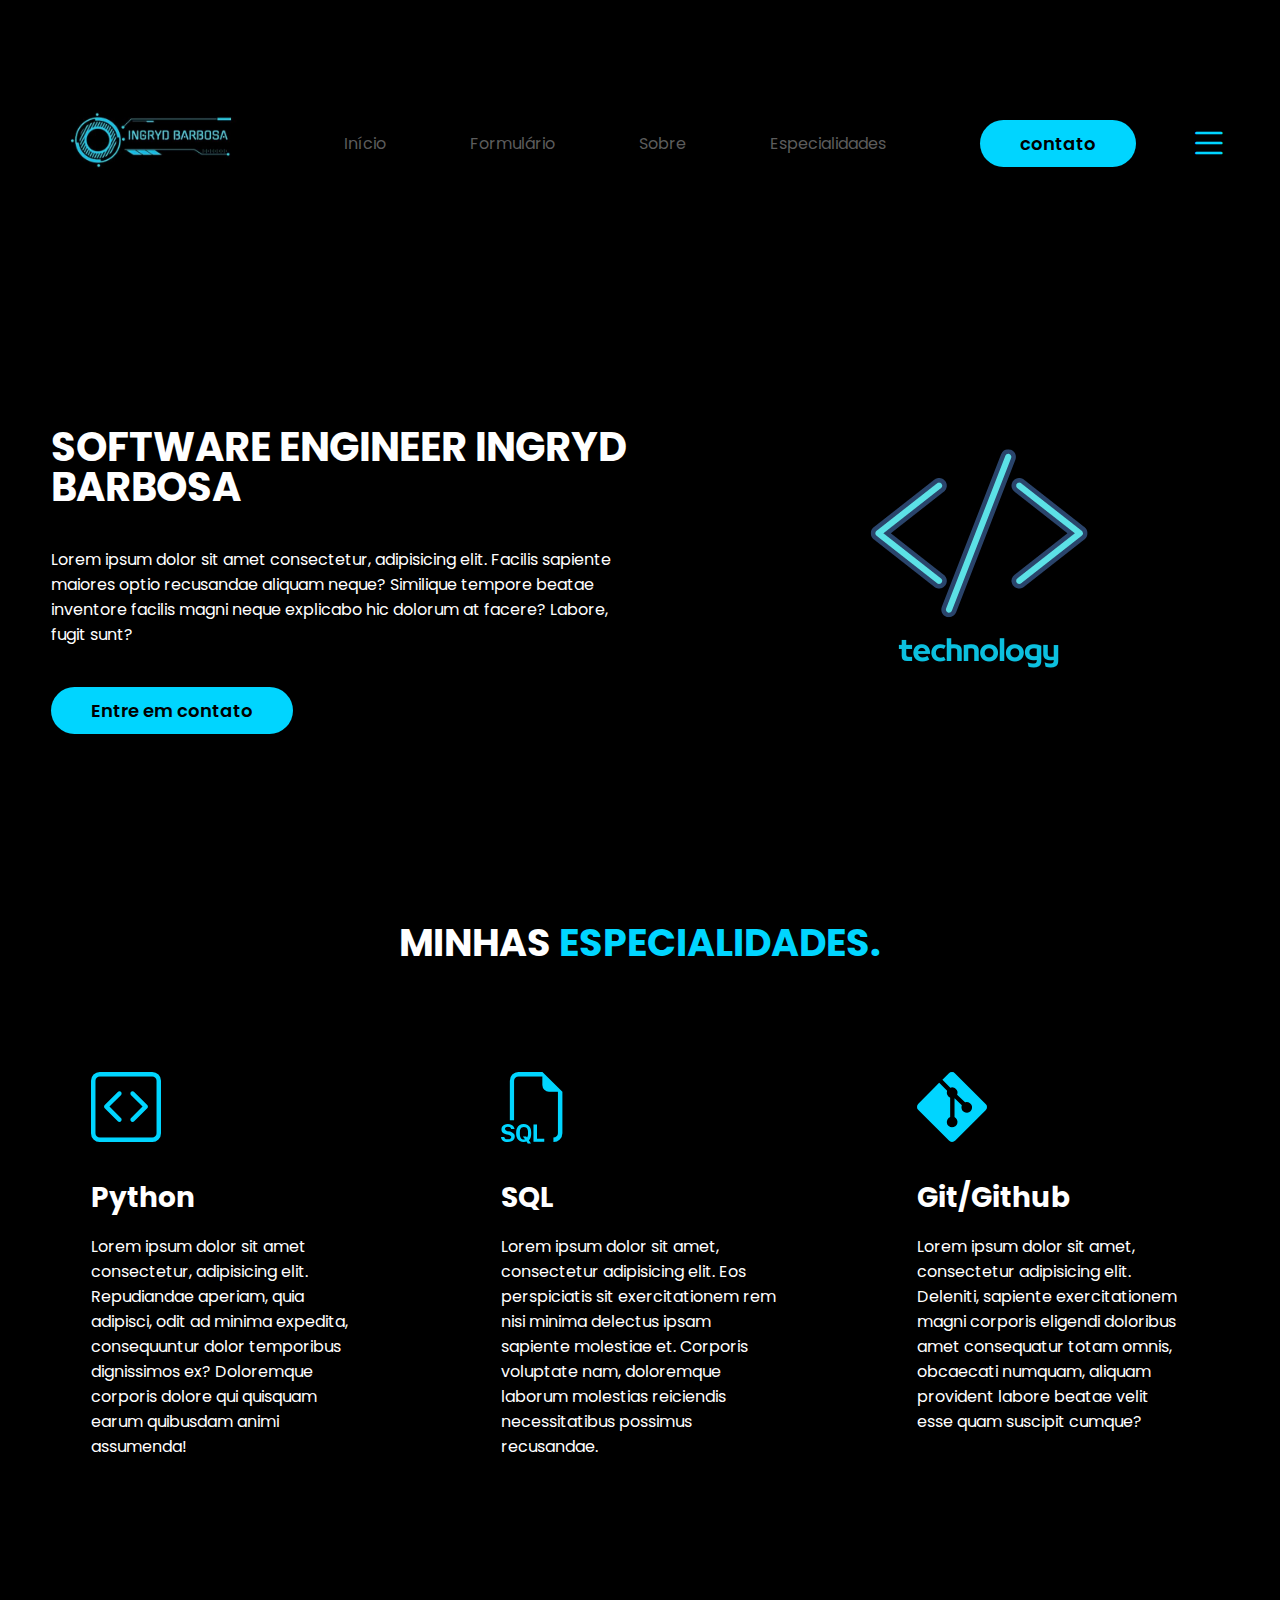
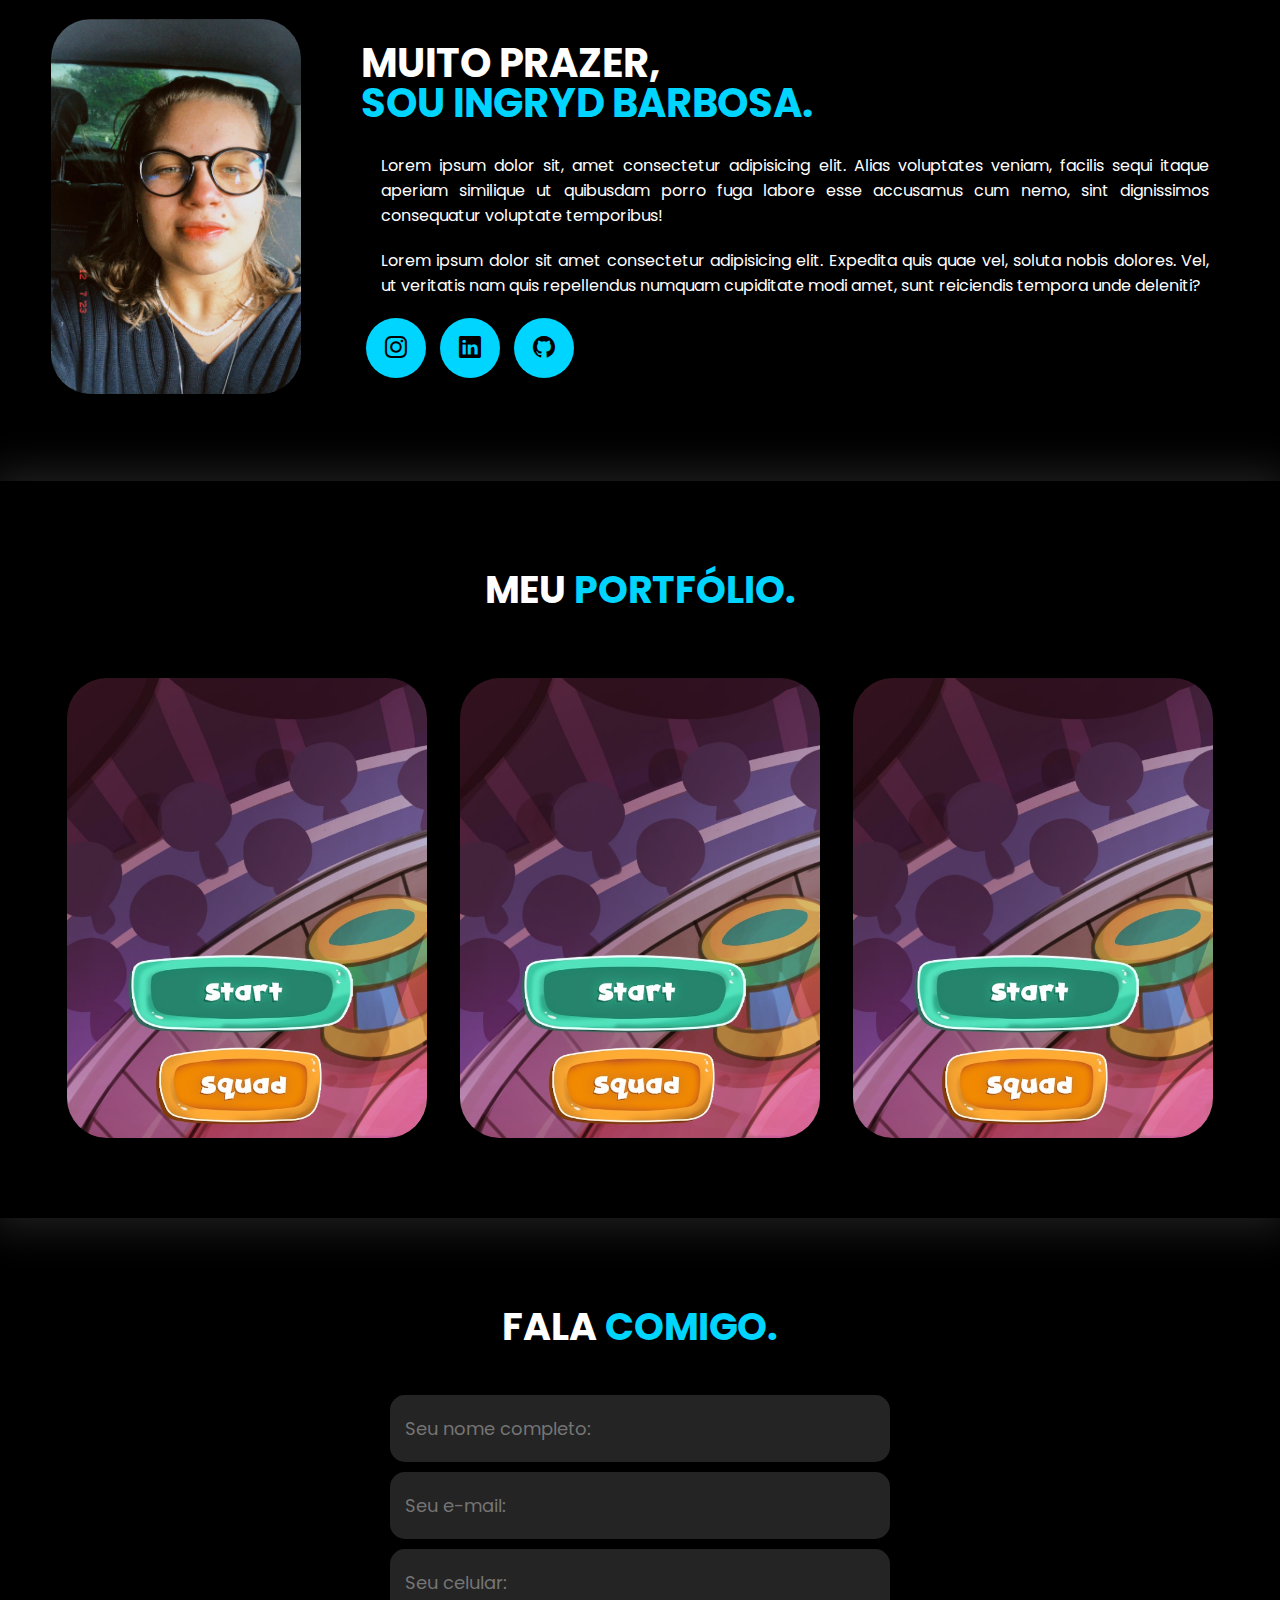
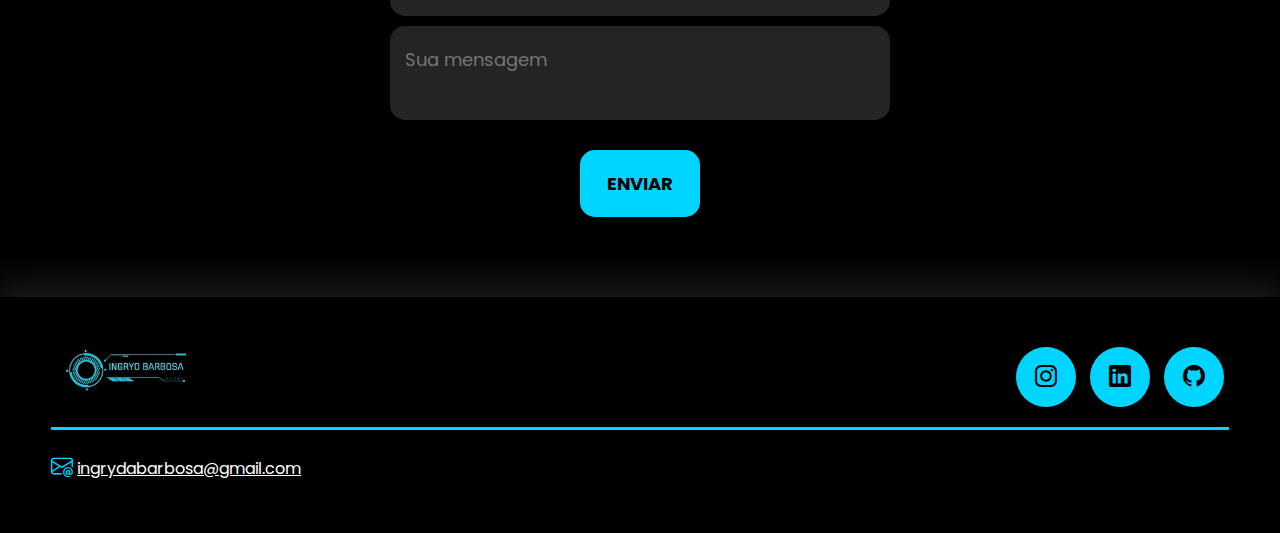
<file: index.html>
<!DOCTYPE html>
<html lang="pt-br">
<head>
    <meta charset="UTF-8">
    <meta name="viewport" content="width=device-width, initial-scale=1.0">
    <!--GOOGLE FONTS--><link rel="preconnect" href="https://fonts.googleapis.com">
<link rel="preconnect" href="https://fonts.gstatic.com" crossorigin>
<link href="https://fonts.googleapis.com/css2?family=Poppins:ital,wght@0,100;0,200;0,300;0,400;0,500;0,600;0,700;0,800;0,900;1,100;1,200;1,300;1,400;1,500;1,600;1,700;1,800;1,900&display=swap" rel="stylesheet">
   <!--bottstrap icons--> <link rel="stylesheet" href="https://cdn.jsdelivr.net/npm/bootstrap-icons@1.11.3/font/bootstrap-icons.min.css">    
   <link rel="stylesheet" href="styles.css">
    <title>portfólio</title>
</head>

    <script src="menu.js" defer></script>


<body>
    <header>
        <div class="interface">
            <div class="logo">
                <a href="#">
                    <img src="img/Ingryd Barbosa.jpg" alt="logo" width="200" height="200"> 

                </a>

            </div> <!--logo-->
            <nav class=" menu-desktop">
                <ul>
                    <li><a href="index.html">Início</a></li>
                    <li><a href="formulario.html">Formulário</a></li>
                    <li><a href="sobre.html">Sobre</a></li>
                    <li><a href="especialidades.html">Especialidades</a></li>
                </ul>
            </nav>

            <div class="btn-contato">
                <a href="#">
                    <button>contato</button>
                </a>

        </div> <!--btn-contato-->

        <div class="btn-abrir-menu" id="btn-menu">
            <i class="bi bi-list"></i>
        </div>

        <div class="menu-mobile" id="menu-mobile">
            <div class="btn-fechar">
                <i class="bi bi-x-lg"></i>
            </div>

            <nav >
                <ul>
                    <li><a href="index.html">Início</a></li>
                    <li><a href="formulario.html">Formulário</a></li>
                    <li><a href="sobre.html">Sobre</a></li>
                    <li><a href="especialidades.html">Especialidades</a></li>
                    <li><a href="#">contato</a></li>
                </ul>
            </nav>

        </div> <!--menu-mobile-->

        <div class="overlay-menu" id="overlay-menu"></div>

        </div> <!--interface-->
    </header>
    
    <main>
        <section class="topo-do-site">
            <div class="interface">
                <div class="flex">
                    <div class="txt-topo-site">
                        <h1>SOFTWARE ENGINEER INGRYD BARBOSA</h1>
                        <p>Lorem ipsum dolor sit amet consectetur, adipisicing elit. Facilis sapiente maiores optio recusandae aliquam neque?
                             Similique tempore beatae inventore facilis magni neque explicabo hic dolorum at facere? Labore, fugit sunt?</p>
                        <div class="btn-contato">
                            <a href="#">
                                <button>Entre em contato</button>
                            </a>
                            </div><!--txt-topo-site-->
                        </div>

                    <div class="img-topo-site">
                        <img src="img/Dev Barbosa (2).png" alt="" width="500" height="500">
                        
                    </div><!--img-topo-site-->

                </div><!--flex-->

            </div> <!--interface-->
        </section>

        <section class="especialidades">
            <div class="interface">
                <h2 class="titulo">MINHAS <span>ESPECIALIDADES.</span></h2>
                <div class="flex">

                    <div class="especialidade-box">
                        <i class="bi bi-code-square"></i>
                        <h3>Python</h3>
                        <p>Lorem ipsum dolor sit amet consectetur, adipisicing elit. Repudiandae aperiam, quia adipisci, odit ad minima expedita, consequuntur dolor temporibus dignissimos ex? Doloremque corporis dolore qui quisquam earum quibusdam animi assumenda!</p>
                   </div><!--especialidades.box-->


                    
                    <div class="especialidade-box">
                        <i class="bi bi-filetype-sql"></i>
                        <h3>SQL</h3>
                        <p>Lorem ipsum dolor sit amet, consectetur adipisicing elit. Eos perspiciatis sit exercitationem rem nisi minima delectus ipsam sapiente molestiae et. Corporis voluptate nam, doloremque laborum molestias reiciendis necessitatibus possimus recusandae.</p>
                    </div> <!--especialidades.box-->

                    
                    <div class="especialidade-box">
                        <i class="bi bi-git"></i>
                        <h3>Git/Github</h3>
                        <p>Lorem ipsum dolor sit amet, consectetur adipisicing elit. Deleniti, sapiente exercitationem magni corporis eligendi doloribus amet consequatur totam omnis, obcaecati numquam, aliquam provident labore beatae velit esse quam suscipit cumque?</p>
                    </div>

                    

                </div><!--flex-->

            </div><!--interface-->

        </section><!--especialidades-->
    

    <section class="sobre">
        <div class="interface">
            <div class="flex">
                <div class="img-sobre">
                    <img src="img/ingryd 2 .jpg" alt="" width="250px">
                </div><!--img-sobre-->
                <div class="txt-sobre">
                    <h2>MUITO PRAZER, <span> SOU INGRYD BARBOSA.</span></h2>
                    <p>Lorem ipsum dolor sit, amet consectetur adipisicing elit. Alias voluptates veniam, facilis sequi itaque aperiam similique ut quibusdam porro fuga labore esse accusamus cum nemo, sint dignissimos consequatur voluptate temporibus!</p>
                    <p>Lorem ipsum dolor sit amet consectetur adipisicing elit. Expedita quis quae vel, soluta nobis dolores. Vel, ut veritatis nam quis repellendus numquam cupiditate modi amet, sunt reiciendis tempora unde deleniti?</p>
                    <div class="btn-social">
                        <a href="https://www.instagram.com/ingrydaraujob_/"><button><i class="bi bi-instagram"></i></button></a>
                        <a href="https://www.linkedin.com/in/ingryd-barbosa-b1330325b/"><button><i class="bi bi-linkedin"></i></button></a>
                        <a href="https://github.com/ingrydaraujob"><button><i class="bi bi-github"></i></button></a>


                    </div>
                </div><!--txt-sobre-->

            </div><!--flex-->
        </div><!--interface-->

    </section><!--sobre-->

    <section class="portfólio">
        <div class="interface">
            <h2 class="titulo">MEU <span>PORTFÓLIO.</span></h2>
            <div class="flex">
                <div class="img-port" style="background-image: url(img/INICIO.jpeg);"> 
                    <div class="overlay">Projeto</div>
                </div>
                <div class="img-port" style="background-image: url(img/INICIO.jpeg);"> 
                    <div class="overlay">Projeto</div>
                </div>
                <div class="img-port" style="background-image: url(img/INICIO.jpeg);"> 
                    <div class="overlay">Projeto</div>
                </div>


            </div><!--flex-->

        </div><!--interface-->

    </section><!--portifolio-->

    <section class="formulario">
        <div class="interface">
            <h2 class="titulo">FALA <span>COMIGO.</span></h2>

            <form action="">
                <input type="text" name="" id="" placeholder="Seu nome completo:" required>
                <input type="text" name="" id="" placeholder="Seu e-mail:" required>
                <input type="text" name="" id="" placeholder="Seu celular:">
                <textarea name="" id="" placeholder="Sua mensagem" required ></textarea>
                <div class="enviar"> <input type="submit" value="ENVIAR"> </div>

            </form>
        </div><!--interface-->

    </section><!--formulario-->
    
    </main>

    <footer>
        <div class="interface">
            <div class="line-footer">
            <div class="flex">
                <div class="logo-footer">
                    <img src="img/nova logo.jpg" alt="logo" width="150" height="">
                </div><!--logo-footer-->
                <div class="btn-social">
                    <a href="https://www.instagram.com/ingrydaraujob_/"><button><i class="bi bi-instagram"></i></button></a>
                    <a href="https://www.linkedin.com/in/ingryd-barbosa-b1330325b/"><button><i class="bi bi-linkedin"></i></button></a>
                    <a href="https://github.com/ingrydaraujob"><button><i class="bi bi-github"></i></button></a>


                </div>
            </div>
            </div><!--line-footer-->

            <div class="line-footer borda">
                <p><i class="bi bi-envelope-at"></i> <a href="mailto:ingrydabarbosa@gmail.com">ingrydabarbosa@gmail.com</a> </p>
            </div><!--line-footer-->
        </div><!--interface-->
    </footer>



</body>
</html>
</file>
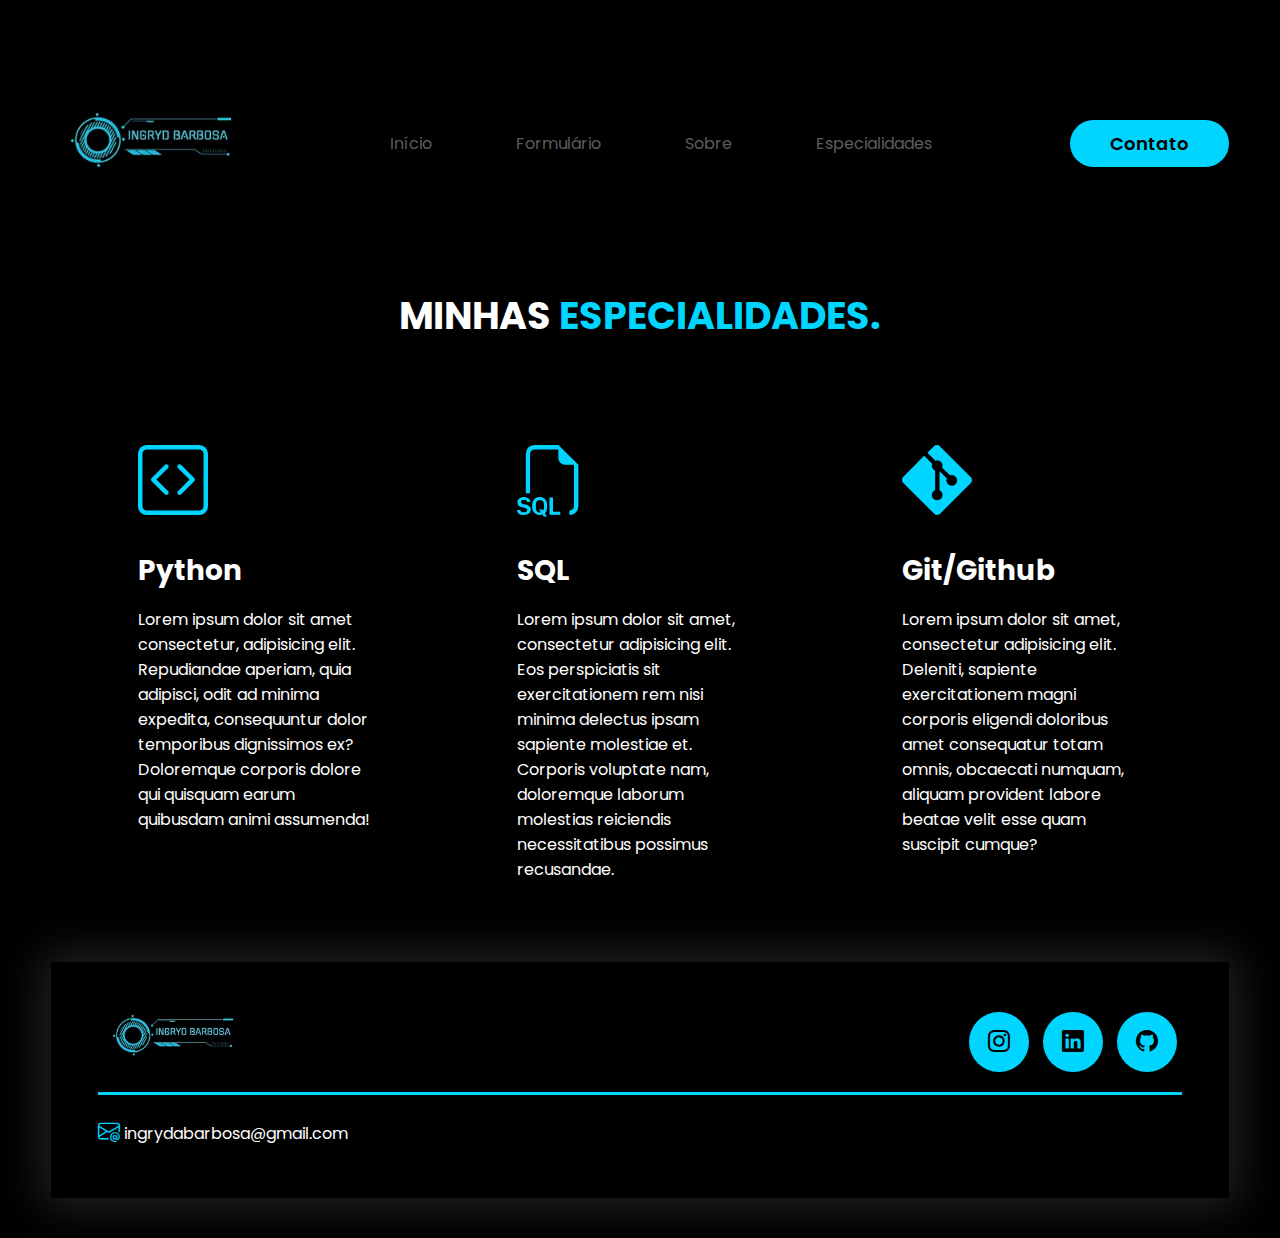
<file: especialidades.html>
<!DOCTYPE html>
<html lang="pt-br">
<head>
    <meta charset="UTF-8">
    <meta name="viewport" content="width=device-width, initial-scale=1.0">
    <!--GOOGLE FONTS--><link rel="preconnect" href="https://fonts.googleapis.com">
<link rel="preconnect" href="https://fonts.gstatic.com" crossorigin>
<link href="https://fonts.googleapis.com/css2?family=Poppins:ital,wght@0,100;0,200;0,300;0,400;0,500;0,600;0,700;0,800;0,900;1,100;1,200;1,300;1,400;1,500;1,600;1,700;1,800;1,900&display=swap" rel="stylesheet">
   <!--bottstrap icons--> <link rel="stylesheet" href="https://cdn.jsdelivr.net/npm/bootstrap-icons@1.11.3/font/bootstrap-icons.min.css">    
   <link rel="stylesheet" href="styles.css">
    <title>portfólio</title>
</head>

<title>portfólio</title>
</head>


    <script src="menu.js" defer></script>

<body>
    <header>
        <div class="interface">
            <div class="logo">
                <a href="#">
                    <img src="img/Ingryd Barbosa.jpg" alt="logo" width="200" height="200"> 

                </a>

            </div> <!--logo-->
            <nav class=" menu-desktop">
                <ul>
                    <li><a href="index.html">Início</a></li>
                    <li><a href="formulario.html">Formulário</a></li>
                    <li><a href="sobre.html">Sobre</a></li>
                    <li><a href="especialidades.html">Especialidades</a></li>
                </ul>
            </nav>

            <div class="btn-contato">
            <a href="#">
                <button>Contato</button>

               

            </a>

            </div> <!--btn-contato-->
        </div> <!--interface-->



<section class="especialidades">
    <div class="interface">
        <h2 class="titulo">MINHAS <span>ESPECIALIDADES.</span></h2>
        <div class="flex">
           
            <div class="especialidade-box">
                <i class="bi bi-code-square"></i>
                <h3>Python</h3>
                <p>Lorem ipsum dolor sit amet consectetur, adipisicing elit. Repudiandae aperiam, quia adipisci, odit ad minima expedita, consequuntur dolor temporibus dignissimos ex? Doloremque corporis dolore qui quisquam earum quibusdam animi assumenda!</p>
           </div><!--especialidades.box-->


            
            <div class="especialidade-box">
                <i class="bi bi-filetype-sql"></i>
                <h3>SQL</h3>
                <p>Lorem ipsum dolor sit amet, consectetur adipisicing elit. Eos perspiciatis sit exercitationem rem nisi minima delectus ipsam sapiente molestiae et. Corporis voluptate nam, doloremque laborum molestias reiciendis necessitatibus possimus recusandae.</p>
            </div> <!--especialidades.box-->

            
            <div class="especialidade-box">
                <i class="bi bi-git"></i>
                <h3>Git/Github</h3>
                <p>Lorem ipsum dolor sit amet, consectetur adipisicing elit. Deleniti, sapiente exercitationem magni corporis eligendi doloribus amet consequatur totam omnis, obcaecati numquam, aliquam provident labore beatae velit esse quam suscipit cumque?</p>
            </div>

            

        </div><!--flex-->

    </div><!--interface-->

</section><!--especialidades-->


<footer>
    <div class="interface">
        <div class="line-footer">
        <div class="flex">
            <div class="logo-footer">
                <img src="img/nova logo.jpg" alt="logo" width="150" height="">
            </div><!--logo-footer-->
            <div class="btn-social">
                <a href="https://www.instagram.com/ingrydaraujob_/"><button><i class="bi bi-instagram"></i></button></a>
                <a href="https://www.linkedin.com/in/ingryd-barbosa-b1330325b/"><button><i class="bi bi-linkedin"></i></button></a>
                <a href="https://github.com/ingrydaraujob"><button><i class="bi bi-github"></i></button></a>


            </div>
        </div>
        </div><!--line-footer-->

        <div class="line-footer borda">
            <p><i class="bi bi-envelope-at"></i> <a href="mailto:ingrydabarbosa@gmail.com">ingrydabarbosa@gmail.com</a> </p>
        </div><!--line-footer-->
    </div><!--interface-->
</footer>


</body>
</html>
</file>
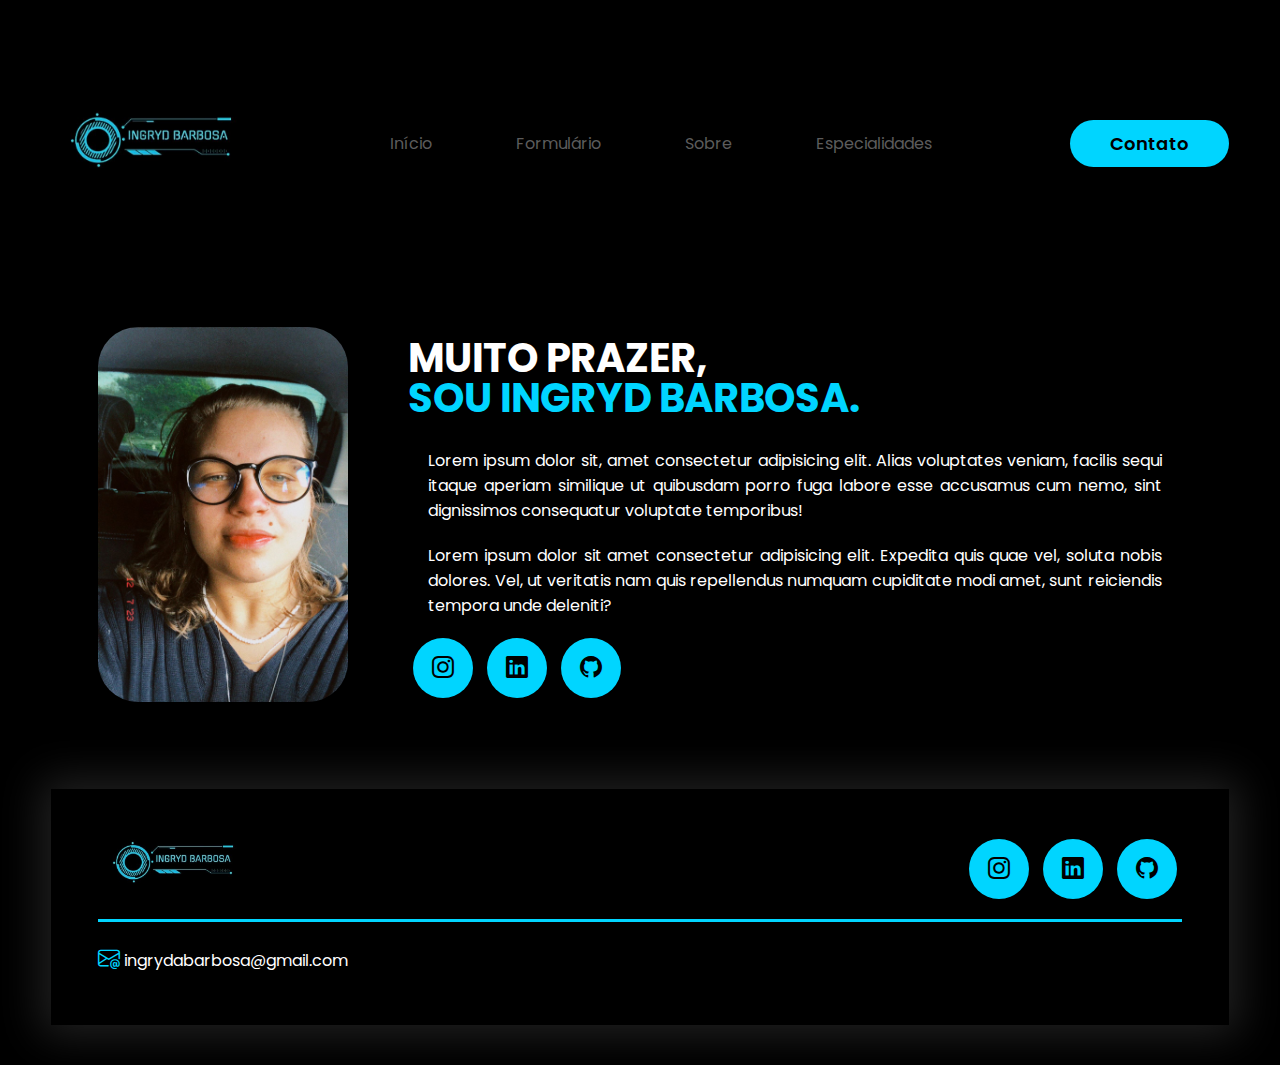
<file: sobre.html>
<!DOCTYPE html>
<html lang="pt-br">
<head>
    <meta charset="UTF-8">
    <meta name="viewport" content="width=device-width, initial-scale=1.0">
    <!--GOOGLE FONTS--><link rel="preconnect" href="https://fonts.googleapis.com">
<link rel="preconnect" href="https://fonts.gstatic.com" crossorigin>
<link href="https://fonts.googleapis.com/css2?family=Poppins:ital,wght@0,100;0,200;0,300;0,400;0,500;0,600;0,700;0,800;0,900;1,100;1,200;1,300;1,400;1,500;1,600;1,700;1,800;1,900&display=swap" rel="stylesheet">
<!--bottstrap icons--> <link rel="stylesheet" href="https://cdn.jsdelivr.net/npm/bootstrap-icons@1.11.3/font/bootstrap-icons.min.css">    
<link rel="stylesheet" href="styles.css">
    <title>portfólio</title>
</head>

<title>portfólio</title>
</head>


    <script src="menu.js" defer></script>


<body>
    <header>
        <div class="interface">
            <div class="logo">
                <a href="#">
                    <img src="img/Ingryd Barbosa.jpg" alt="logo" width="200" height="200"> 

                </a>

            </div> <!--logo-->
            <nav class=" menu-desktop">
                <ul>
                    <li><a href="index.html">Início</a></li>
                    <li><a href="formulario.html">Formulário</a></li>
                    <li><a href="sobre.html">Sobre</a></li>
                    <li><a href="especialidades.html">Especialidades</a></li>
                </ul>
            </nav>

            <div class="btn-contato">
            <a href="#">
                <button>Contato</button>
            </a>

            </div> <!--btn-contato-->
        </div> <!--interface-->


<section class="sobre">
    <div class="interface">
        <div class="flex">
            <div class="img-sobre">
                <img src="img/ingryd 2 .jpg" alt="" width="250px">
            </div><!--img-sobre-->
            <div class="txt-sobre">
                <h2>MUITO PRAZER, <span> SOU INGRYD BARBOSA.</span></h2>
                <p>Lorem ipsum dolor sit, amet consectetur adipisicing elit. Alias voluptates veniam, facilis sequi itaque aperiam similique ut quibusdam porro fuga labore esse accusamus cum nemo, sint dignissimos consequatur voluptate temporibus!</p>
                <p>Lorem ipsum dolor sit amet consectetur adipisicing elit. Expedita quis quae vel, soluta nobis dolores. Vel, ut veritatis nam quis repellendus numquam cupiditate modi amet, sunt reiciendis tempora unde deleniti?</p>
                <div class="btn-social">
                    <a href="https://www.instagram.com/ingrydaraujob_/"><button><i class="bi bi-instagram"></i></button></a>
                    <a href="https://www.linkedin.com/in/ingryd-barbosa-b1330325b/"><button><i class="bi bi-linkedin"></i></button></a>
                    <a href="https://github.com/ingrydaraujob"><button><i class="bi bi-github"></i></button></a>


                </div>
            </div><!--txt-sobre-->

        </div><!--flex-->
    </div><!--interface-->

</section><!--sobre-->



<footer>
    <div class="interface">
        <div class="line-footer">
        <div class="flex">
            <div class="logo-footer">
                <img src="img/nova logo.jpg" alt="logo" width="150" height="">
            </div><!--logo-footer-->
            <div class="btn-social">
                <a href="https://www.instagram.com/ingrydaraujob_/"><button><i class="bi bi-instagram"></i></button></a>
                <a href="https://www.linkedin.com/in/ingryd-barbosa-b1330325b/"><button><i class="bi bi-linkedin"></i></button></a>
                <a href="https://github.com/ingrydaraujob"><button><i class="bi bi-github"></i></button></a>


            </div>
        </div>
        </div><!--line-footer-->

        <div class="line-footer borda">
            <p><i class="bi bi-envelope-at"></i> <a href="mailto:ingrydabarbosa@gmail.com">ingrydabarbosa@gmail.com</a> </p>
        </div><!--line-footer-->
    </div><!--interface-->
</footer>

</body>
</html>
</file>
<file: styles.css>
/*estilo geral*/
    * {
    margin: 0;
    padding: 0;
    box-sizing: border-box;
    font-family: "poppins", sans-serif;
    }

    body {
    background-color: black;
    height: 100vh;
    }

    .interface {
    max-width: 1280px;
    margin: 0 auto;
    }

    .flex {
    display: flex;
    }

    .btn-contato button {
    padding: 10px 40px;
    font-size: 18px;
    font-weight: 600;
    background-color: rgb(0, 213, 255);
    border: 0;
    border-radius: 30px;
    cursor: pointer;
    transition: 0.2s;
    }

    h2.titulo {
    color: white;
    font-size: 38px;
    text-align: center;
    }
    h2.titulo span {
    color: rgb(0, 213, 255);
    }

    button:hover,
    form .enviar input:hover {
    box-shadow: 0px 0px 8px rgb(0, 213, 255);
    transform: scale(1.05);
    }

    /*estilo do cabeçalho*/
    header {
    padding: 40px 4%;
    }

    header > .interface {
    display: flex;
    align-items: center;
    justify-content: space-between;
    }

    header a {
    color: #5c5c5c;
    text-decoration: none;
    display: inline-block;
    transition: 0.2s;
    }

    header nav.menu-desktop a:hover {
    color: white;
    transform: scale(1.05);
    }

    header nav ul {
    list-style-type: none;
    }

    header nav.menu-desktop ul li {
    display: inline-block;
    padding: 0 40px;
    }

    /*ESTILO DO MENU MOBILE*/
    .btn-abrir-menu i {
    color: rgb(0, 213, 255);
    font-size: 40px;
    }

    .menu-mobile {
    background-color: #000;
    height: 100vh;
    position: fixed;
    top: 0;
    right: 0;
    z-index: 99999;
    width: 0%;
    overflow: hidden;
    transition: 0.5s;
    }

    .menu-mobile.abrir-menu {
    width: 70%;
    }

    .menu-mobile.btn-abrir-menu ~ .overlay-menu {
    display: block;
    }

    .menu-mobile .btn-fechar {
    padding: 20px 5%;
    }

    .menu-mobile .btn-fechar i {
    color: rgb(0, 213, 255);
    font-size: 30px;
    }

    .menu-mobile nav ul {
    text-align: right;
    }

    .menu-mobile nav ul li a {
    color: #fff;
    font-size: 20px;
    font-weight: 300;
    padding: 20px 8%;
    display: block;
    }

    .menu-mobile nav ul li a:hover {
    background-color: rgb(0, 213, 255);
    color: #000;
    }

    .overlay-menu {
    background-color: #000000a5;
    width: 100%;
    height: 100%;
    position: fixed;
    top: 0;
    left: 0;
    z-index: 88888;
    display: none;
    }

    /*estilo do topo do site*/
    section.topo-do-site {
    padding: 40px 4%;
    }

    section.topo-do-site .flex {
    align-items: center;
    justify-content: center;
    gap: 90px;
    }

    .topo-do-site h1 {
    color: white;
    font-size: 40px;
    line-height: 40px;
}

    .topo-do-site .txt-topo-site h1 span {
    color: rgb(0, 213, 255);
    }

    .topo-do-site .txt-topo-site p {
    color: white;
    margin: 40px 0;
    }

    .topo-do-site .img-topo-site img {
    position: relative;
    animation: flutuar 2s ease-in-out infinite alternate;
    }

    @keyframes flutuar {
    0% {
        top: 0;
    }
    100% {
        top: 50px;
    }
    }

    /* ESTILO DAS ESPECIALIDADES */
    section.especialidades {
    padding: 40px 4%;
    }

    section.especialidades .flex {
    gap: 60px;
    }

    .especialidades .especialidade-box {
    color: white;
    padding: 40px;
    border-radius: 20px;
    margin-top: 45px;
    transition: 0.5s;
    }

    .especialidades .especialidade-box:hover {
    transform: scale(1.05);
    box-shadow: 0 0 10px #ffffff79;
    }

    .especialidades .especialidade-box i {
    font-size: 70px;
    color: rgb(0, 213, 255);
    }

    .especialidades .especialidade-box h3 {
    font-size: 28px;
    margin: 15px 0;
    }

    /*ESTILO DO SOBRE*/
    section.sobre {
    padding: 80px 4%;
    }

    section.sobre .flex {
    align-items: center;
    gap: 60px;
    }

    .sobre .txt-sobre {
    color: white;
    }

    .sobre .txt-sobre h2 {
    font-size: 40px;
    line-height: 40px;
    margin-bottom: 30px;
    }

    .sobre .txt-sobre h2 span {
    color: rgb(0, 213, 255);
    display: block;
    }

    .sobre .txt-sobre p {
    margin: 20px;
    text-align: justify;
    }

    .btn-social button {
    width: 60px;
    height: 60px;
    border-radius: 50%;
    border: none;
    background-color: rgb(0, 213, 255);
    font-size: 22px;
    cursor: pointer;
    margin: 0 5px;
    transition: 0.3s;
    }

    .sobre .img-sobre img {
    border-radius: 40px;
    }

    /* ESTILO DO PORTFÓLIO*/

    section.portfólio {
    padding: 80px 4%;
    box-shadow: 0 0 40px 10px #ffffff21;
    }

    section.portfólio .flex {
    justify-content: space-around;
    margin-top: 60px;
    }

    .img-port {
    width: 360px;
    height: 460px;
    background-size: cover;
    background-position: 0% 100%;
    transition: 4s;
    cursor: pointer;
    border-radius: 40px;
    position: relative;
    }

    .img-port:hover {
    background-position: 100% 0%;
    }

    .overlay {
    position: absolute;
    top: 0;
    left: 0;
    width: 100%;
    height: 100%;
    background-color: #000000b8;
    border-radius: 40px;
    display: flex;
    align-items: center;
    justify-content: center;
    font-size: 24px;
    font-weight: 600;
    color: white;
    opacity: 0;
    transition: 0.5;
    }

    .overlay:hover {
    opacity: 1;
    }

    /*ESTILO DO FORMULARIO*/
    section.formulario {
    padding: 80px 4%;
    }

    form {
    max-width: 500px;
    margin: 0 auto;
    display: flex;
    justify-content: center;
    flex-direction: column;
    gap: 10px;
    margin-top: 40px;
    }

    form input,
    form textarea {
    width: 100%;
    background-color: #242424;
    border: 0;
    outline: 0;
    padding: 20px 15px;
    border-radius: 15px;
    color: white;
    font-size: 18px;
    }

    form textarea {
    resize: none;
    max-height: 200px;
    }

    form .enviar {
    margin-top: 20px;
    text-align: center;
    }

    form .enviar input {
    width: 120px;
    background-color: rgb(0, 213, 255);
    color: black;
    font-weight: 700;
    cursor: pointer;
    transition: 0.2s;
    }

    /* ESTILO DO RODAPÉ*/

    footer {
    padding: 30px 4%;
    box-shadow: 0 0 40px 10px #ffffff21;
    }

    footer .flex {
        justify-content: space-between;
    }

    footer .line-footer {
    padding: 20px 0;
    }

    .borda {
    border-top: solid rgb(0, 213, 255);
    }

    footer .line-footer p i {
    color: rgb(0, 213, 255);
    font-size: 22px;
    }

    footer .line-footer p a {
    color: white;
    }

    

    @media screen and (max-width: 1020px) {
    /*classes gerais*/
    .flex {
        flex-direction: column;
    }

    h2.titulo {
        color: white;
        font-size: 34px;
        line-height: 30px;
    }

    /*cabeçalho*/
    .menu-desktop,
    .btn-contato {
        display: none;
    }

    /*topo do site*/

    section.topo-do-site .flex {
        gap: 40px;
    }

    section.topo-do-site {
        padding: 20px 8%;
    }

    .topo-do-site h1 {
        font-size: 30px;
    }

    .topo-do-site .img-topo-site img {
        width: 100%;
    }

    /* ESTILO DAS ESPECIALIDADES */
    section.especialidades {
        padding: 40px 8%;
    }

    /*sobre*/
    section.sobre {
        padding: 80px 8%;
    }

    .sobre .txt-sobre h2{
        font-size: 34px;
        line-height: 35px;
        text-align: center;
    }

    .btn-social{
        text-align: center;
    }

    .img-sobre img{
        width: 100%;
    }

    /*portfolio*/
    section.portfolio{
        padding: 80px 8%;
    }

    
    .img-port {
        width: 100%;
        height: 360px;
        margin: 0 auto;
        }

    section.portfolio .flex{
        gap: 90px;
    }

    /*rodapé*/
    footer .flex {
        flex-direction: column; 
        gap: 30px;       
    }

    
    footer .line-footer {
        text-align: center;
        }
}
</file>
